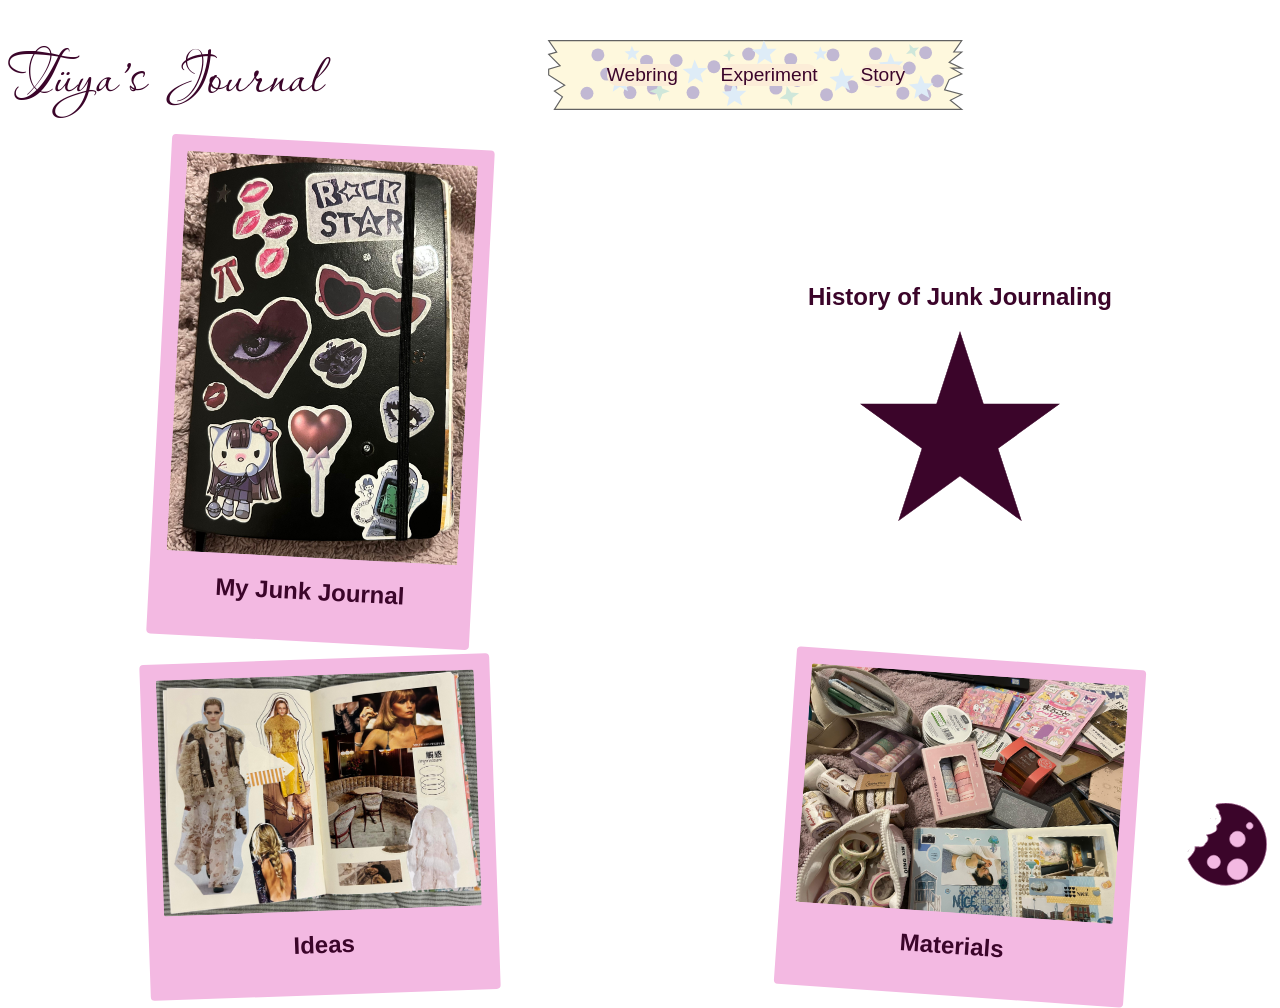
<file: index.html>
<!doctype html>
<html lang="en">
  <head>
    <meta charset="UTF-8" />
    <meta name="viewport" content="width=device-width, initial-scale=1.0" />
    <meta name="author" content="[jouw naam]" />
    <meta name="color-scheme" content="dark light" />

    <title>[Digital Garden of Tuya]</title>
    <link rel="stylesheet" href="./assets/style/normal.css" />
    <!-- Importeer het webring component, voeg jouw eigen domein toe in data-page -->
    <script
      data-page="[https://voorbeeld.nl]"
      src="https://digitaaltuintje.nl/webring.js"
      defer
    ></script>
    <script defer src="journal.js"></script>
  </head>
  <body>
    <a href="#main">direct to content</a>

    <header>
      <h1><a href="index.html">Tüya's Journal</a></h1>
      <nav>
        <a href="https://digitaaltuintje.nl/" target="_blank" rel="noopener noreferrer">Webring</a>
        <a href="./assets/experiment/letithappen/letithappen.html"
          target="_blank" rel="noopener noreferrer">Experiment</a
        >
        <a href="/story.html">Story</a>
      </nav>
    </header>

    <main id="main">
      <a href="journal.html"
        ><span class="visually-hidden">link for my junk journal page</span>
        <article>
          <img src="/picsweb/journal.jpeg" alt="A photo of my junk journal" />
          <h2>My Junk Journal</h2>
        </article>
      </a>

      <a href="ideas.html"
        ><span class="visually-hidden"
          >link for the ideas page</span
        >
        <article>
          <img src="/picsweb/ideas.jpeg" alt="A photo of the ideas that you can use in junk journaling " />
          <h2>Ideas</h2>
        </article>
      </a>

      <a href="materials.html"
        ><span class="visually-hidden">a link for the materials</span>
        <article>
          <img src="/picsweb/materials.jpeg" alt="a photo of the materials that you can use" />
          <h2>Materials</h2>
        </article>
      </a>

      <a href="history.html"
        ><span class="visually-hidden">a link for the history of junk journaling</span>
        <article>
          <h2>History of Junk Journaling</h2>
          <svg xmlns="http://www.w3.org/2000/svg" viewBox="0 0 432.22 411.06">
            <polygon
              points="216.11 313.4 83.5 409.75 134.15 253.86 1.54 157.51 165.45 157.51 216.11 1.62 266.76 157.51 430.68 157.51 298.07 253.86 348.72 409.75 216.11 313.4"
            />
            <path
              d="M216.11,3.24l50.07,154.08.22.69h162.74l-131.07,95.23-.59.43.22.69,50.07,154.08-131.07-95.23-.59-.43-.59.43-131.07,95.23,50.07-154.08.22-.69-.59-.43L3.08,158.01h162.74l.22-.69L216.11,3.24h0ZM216.11,0l-51.02,157.01H0l133.56,97.04-51.02,157.01,133.56-97.04,133.56,97.04-51.02-157.01,133.56-97.04h-165.09L216.11,0h0Z"
            />
          </svg></article
      ></a>

      <button>
        <picture>
          <source
            srcset="/picsweb/cookie-dark.svg"
            media="(prefers-color-scheme: dark)"
          />
          <img src="/picsweb/cookie-light.svg" alt="Cookies" />
        </picture>
      </button>

      <dialog>
        <form method="dialog">
          <h2>Cookies?</h2>
          <button class="close" aria-label="close">X</button>
          <p>
            <ul>
              <li> <strong> Infrastructure & Hosting:</strong> This website is hosted on GitHub Pages.</li>
              <li> <strong> IP Address Logging: </strong>To maintain server security and defend against
            malicious activity (such as DDoS attacks), GitHub temporarily
            records your IP address in standard system logs when you visit this
            site. </li>
            <li> <strong> Essential Cookies: </strong> Only technically mandatory cookies, managed
            directly by GitHub, are used to ensure the secure and stable
            operation of the hosting infrastructure.</li> 
            <li> <strong>Tracking or Advertising: </strong>
            GitHub does not sell visitor data to build marketing profiles, nor
            do they track your behavior across other websites.</li>
          <li> <strong>Webring Navigation: </strong> This site participates in a webring connecting independent websites. We do not track your outbound clicks or collect any personal data through the webring links. Please note that because each site in the ring is independently owned, they operate under their own distinct privacy and cookie policies once you leave this page.</li>
          </ul> 
          <p>For more information, you can review the <a href="https://docs.github.com/en/site-policy/privacy-policies/github-general-privacy-statement" target="_blank" rel="noopener noreferrer"> General Privacy Statement.</a></p>
          
        </p>

          <!-- This paragraph in the button is written by Gemini. -->

          <button value="reject">Reject</button>
          <button value="accept">Accept</button>
        </form>
      </dialog>
    </main>
  </body>
</html>
</file>
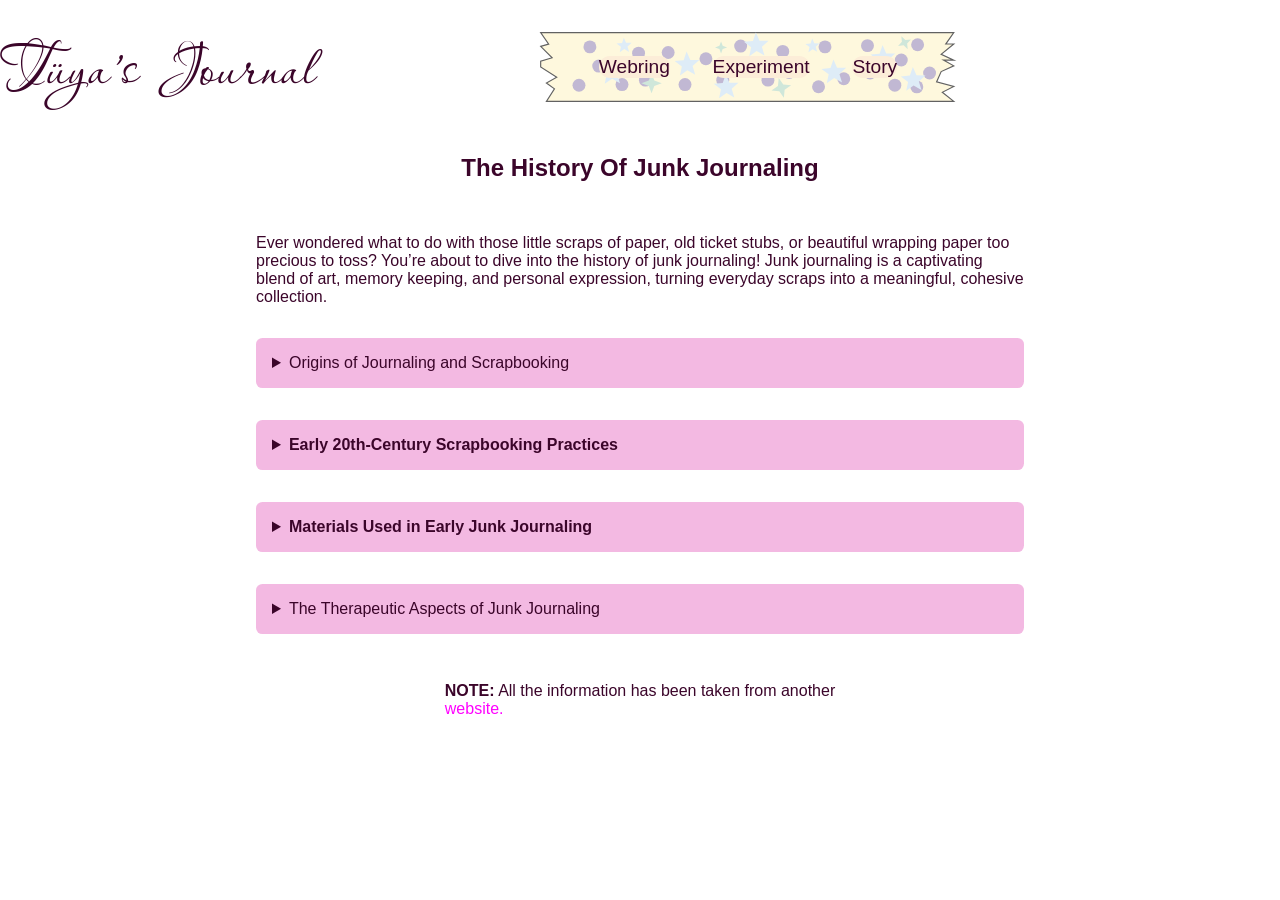
<file: history.html>
<!doctype html>
<html lang="en">
  <head>
    <meta charset="UTF-8" />
    <meta name="viewport" content="width=device-width, initial-scale=1.0" />
    <meta name="author" content="[jouw naam]" />
    <meta name="color-scheme" content="dark light" />

    <title>[Digital Garden of Tuya]</title>
    <link rel="stylesheet" href="./assets/style/normal.css" />
    <link rel="stylesheet" href="./assets/style/history.css" />

    <!-- Importeer het webring component, voeg jouw eigen domein toe in data-page -->
    <script
      data-page="[https://voorbeeld.nl]"
      src="https://digitaaltuintje.nl/webring.js"
      defer
    ></script>
    <script defer src="journal.js"></script>
  </head>
  <body>
    <a href="#main">direct to content</a>
    <header>
      <h1><a href="index.html">Tüya's Journal</a></h1>
      <nav>
        <a
          href="https://digitaaltuintje.nl/"
          target="_blank"
          rel="noopener noreferrer"
          >Webring</a
        >
        <a
          href="./assets/experiment/letithappen/letithappen.html"
          target="_blank"
          rel="noopener noreferrer"
          >Experiment</a
        >
        <a href="/story.html">Story</a>
      </nav>
    </header>

    <main id="main">
      <h2>The History Of Junk Journaling</h2>
      <p>
        Ever wondered what to do with those little scraps of paper, old ticket
        stubs, or beautiful wrapping paper too precious to toss? You’re about to
        dive into the history of junk journaling! Junk journaling is a
        captivating blend of art, memory keeping, and personal expression,
        turning everyday scraps into a meaningful, cohesive collection.
      </p>

      <details name="faq">
        <summary>Origins of Journaling and Scrapbooking</summary>
        <p>
          Junk journaling didn’t just appear out of nowhere. Its roots can be
          traced back to the early days of journaling and scrapbooking, where
          people sought to capture memories, thoughts, and artistic expressions
          in a tangible form.
        </p>
      </details>

      <details name="faq">
        <summary>
          <strong>Early 20th-Century Scrapbooking Practices</strong>
        </summary>

        <p>
          In the early 1900s, scrapbooking was already a popular pastime.
          Families used scrapbooks to document their lives, keeping a record of
          important events and everyday moments alike. These scrapbooks often
          included:
        </p>

        <ul>
          <li>
            <strong> Photographs: </strong>Capturing family portraits and
            significant occasions.
          </li>
          <li>
            <strong> Letters and Cards: </strong>Preserving written
            correspondence and greeting cards.
          </li>
          <li>
            <strong> Ephemera:</strong> Including ticket stubs, programs, and
            other paper items.
          </li>
        </ul>
      </details>

      <details name="faq">
        <summary>
          <strong> Materials Used in Early Junk Journaling</strong>
        </summary>
        <p>
          Back in the day, junk journals were crafted using whatever materials
          were at hand. These early creations had a unique charm, blending
          practicality with creativity. Common items included:
        </p>
        <ul>
          <li>
            <strong>Old envelopes:</strong> Perfect for pockets and decorations.
          </li>
          <li>
            <strong>Scrap paper:</strong> From letters, advertisements, and
            packaging.
          </li>
          <li>
            <strong>Buttons and fabric scraps:</strong> Adding texture and color
            to pages.
          </li>
        </ul>
      </details>
      <details name="faq">
        <summary>The Therapeutic Aspects of Junk Journaling</summary>
        <p>
          Creating junk journals can serve as a form of art therapy, helping
          individuals process emotions and reduce stress. The act of crafting
          provides a meditative, calming experience, allowing journalers to
          focus their minds and express themselves creatively.
        </p>
        <ul>
          <li>
            <strong> Emotional Expression:</strong> Journaling helps people
            articulate feelings they might find difficult to express otherwise.
          </li>
          <li>
            <strong> Stress Relief: </strong>The repetitive, hands-on nature of
            crafting can be incredibly soothing, offering a break from daily
            stressors.
          </li>
        </ul>
      </details>
      <p>
        <strong>NOTE:</strong>
        All the information has been taken from another
        <a
          href="https://craftandcherish.com/history-of-junk-journaling/"
          target="_blank"
          rel="noopener noreferrer"
          >website.</a
        >
      </p>
    </main>
  </body>
</html>
</file>
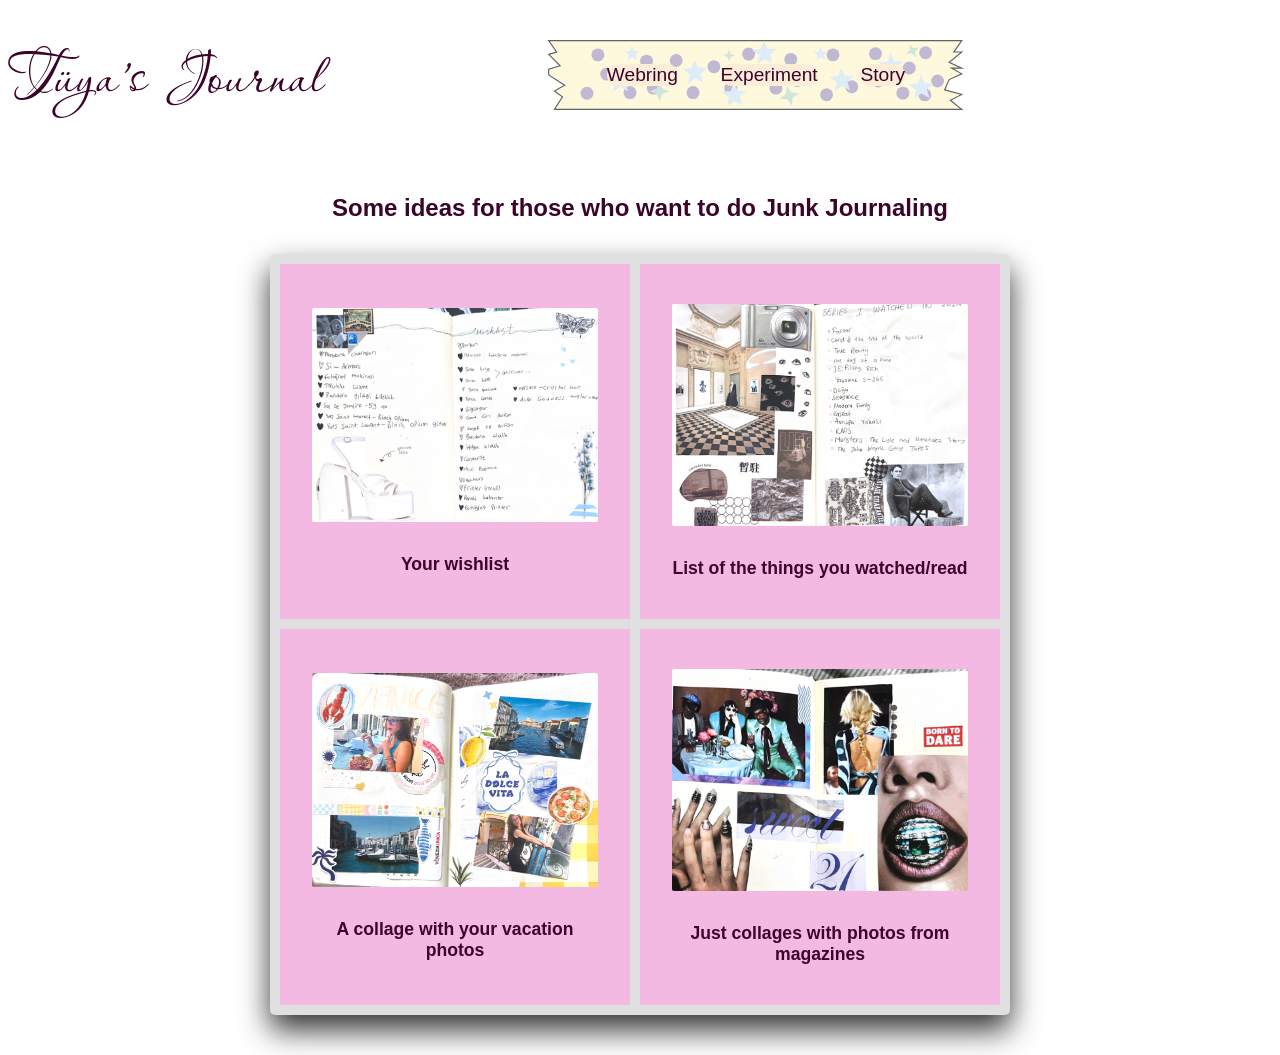
<file: ideas.html>
<!doctype html>
<html lang="en">
  <head>
    <meta charset="UTF-8" />
    <meta name="viewport" content="width=device-width, initial-scale=1.0" />
    <meta name="author" content="[jouw naam]" />
    <meta name="color-scheme" content="dark light" />

    <title>[Digital Garden of Tuya]</title>
    <link rel="stylesheet" href="./assets/style/normal.css" />
    <link rel="stylesheet" href="./assets/style/ideas.css" />
    <!-- Importeer het webring component, voeg jouw eigen domein toe in data-page -->
    <script
      data-page="[https://voorbeeld.nl]"
      src="https://digitaaltuintje.nl/webring.js"
      defer
    ></script>
    <script defer src="journal.js"></script>
  </head>
  <body>
    <a href="#main">direct to content</a>
    <header>
      <h1><a href="index.html">Tüya's Journal</a></h1>
      <nav>
        <a
          href="https://digitaaltuintje.nl/"
          target="_blank"
          rel="noopener noreferrer"
          >Webring</a
        >
        <a
          href="./assets/experiment/letithappen/letithappen.html"
          target="_blank"
          rel="noopener noreferrer"
          >Experiment</a
        >
        <a href="/story.html">Story</a>
      </nav>
    </header>

    <main id="main">
      <h2>Some ideas for those who want to do Junk Journaling</h2>
      <ul>
        <li>
          <img
            src="./picsweb/ideas1.png"
            alt="A list of the things you wish to get"
          />
          Your wishlist
        </li>
        <li>
          <img src="./picsweb/ideas3.png" alt=" " />
          List of the things you watched/read
        </li>
        <li>
          <img src="./picsweb/ideas4.png" alt=" " />
          A collage with your vacation photos
        </li>
        <li>
          <img src="./picsweb/ideas5.png" alt=" " />
          Just collages with photos from magazines
        </li>
      </ul>
    </main>
  </body>
</html>
</file>
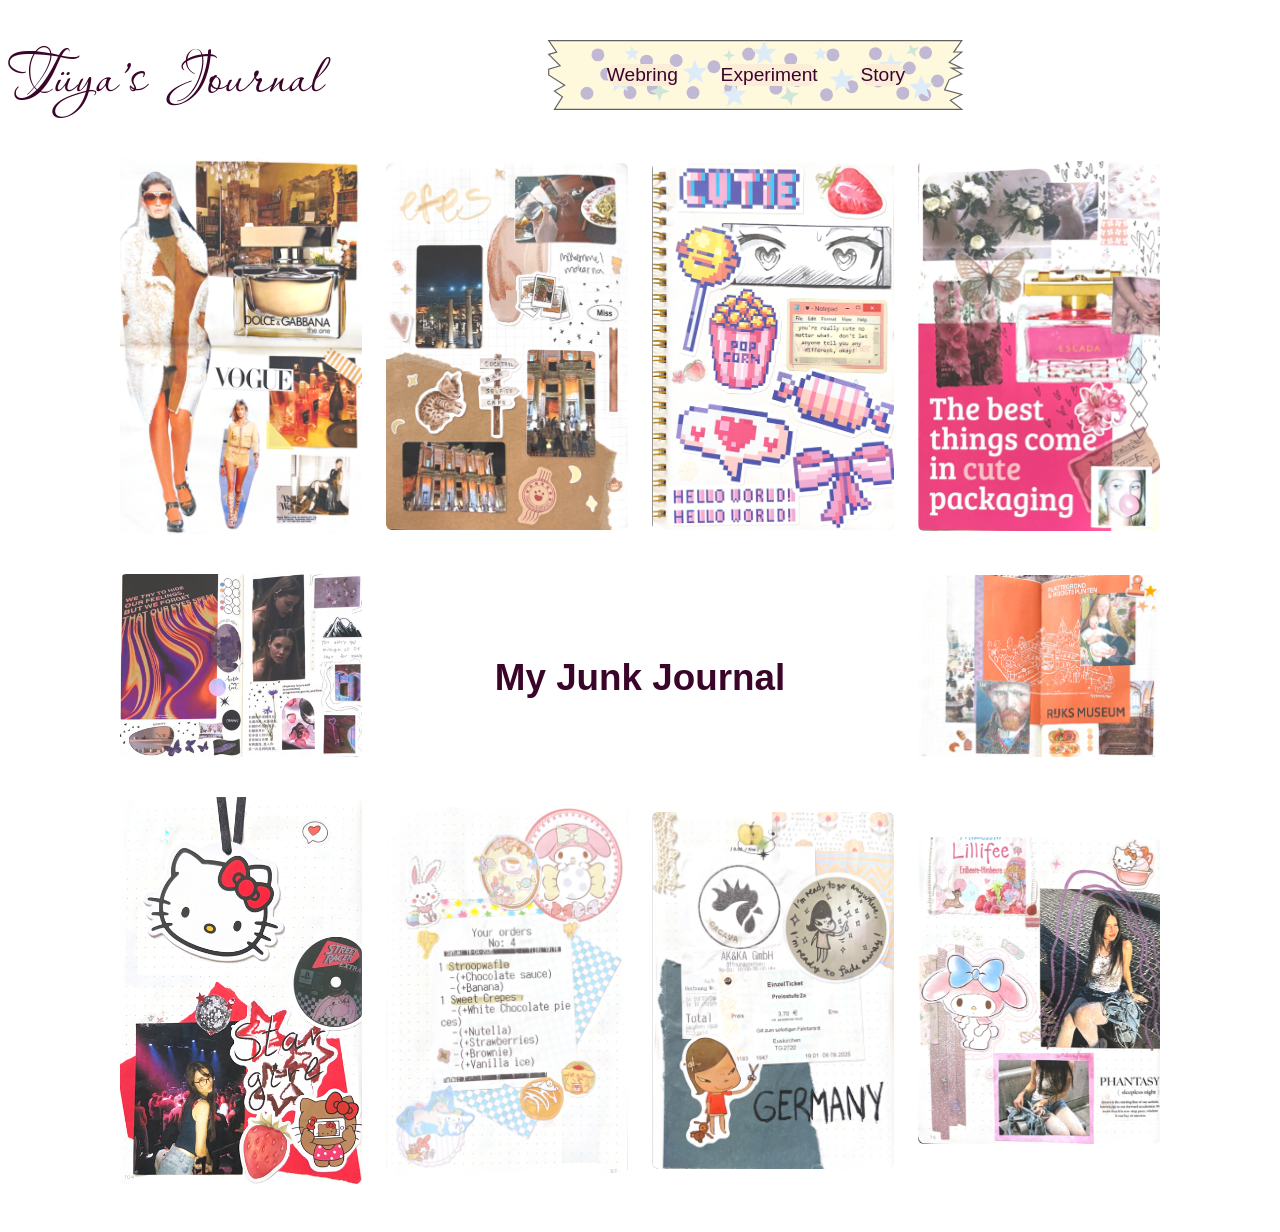
<file: journal.html>
<!doctype html>
<html lang="en">
  <head>
    <meta charset="UTF-8" />
    <meta name="viewport" content="width=device-width, initial-scale=1.0" />
    <meta name="author" content="[jouw naam]" />
    <meta name="color-scheme" content="dark light" />

    <title>[Digital Garden of Tuya]</title>
    <link rel="stylesheet" href="./assets/style/normal.css" />
    <link rel="stylesheet" href="./assets/style/journal.css" />
    <!-- Importeer het webring component, voeg jouw eigen domein toe in data-page -->
    <script
      data-page="[https://voorbeeld.nl]"
      src="https://digitaaltuintje.nl/webring.js"
      defer
    ></script>
    <script defer src="journal.js"></script>
  </head>
  <body>
    <a href="#main">direct to content</a>
    <header>
      <h1><a href="index.html">Tüya's Journal</a></h1>
      <nav>
        <a
          href="https://digitaaltuintje.nl/"
          target="_blank"
          rel="noopener noreferrer"
          >Webring</a
        >
        <a
          href="./assets/experiment/letithappen/letithappen.html"
          target="_blank"
          rel="noopener noreferrer"
          >Experiment</a
        >
        <a href="/story.html">Story</a>
      </nav>
    </header>

    <main id="main">
      <h2>My Junk Journal</h2>

      <img src="./picsweb/journal5.png" alt=" " />
      <img src="./picsweb/journal2.png" alt=" " />
      <img src="./picsweb/journal3.png" alt=" " />
      <img src="./picsweb/journal4.png" alt=" " />
      <img src="./picsweb/journal6.png" alt=" " />
      <img src="./picsweb/journal7.png" alt=" " />
      <img src="./picsweb/journal11.png" alt=" " />
      <img src="./picsweb/journal8.png" alt=" " />
      <img src="./picsweb/journal9.png" alt=" " />
      <img src="./picsweb/journal10.png" alt=" " />
    </main>
  </body>
</html>
</file>
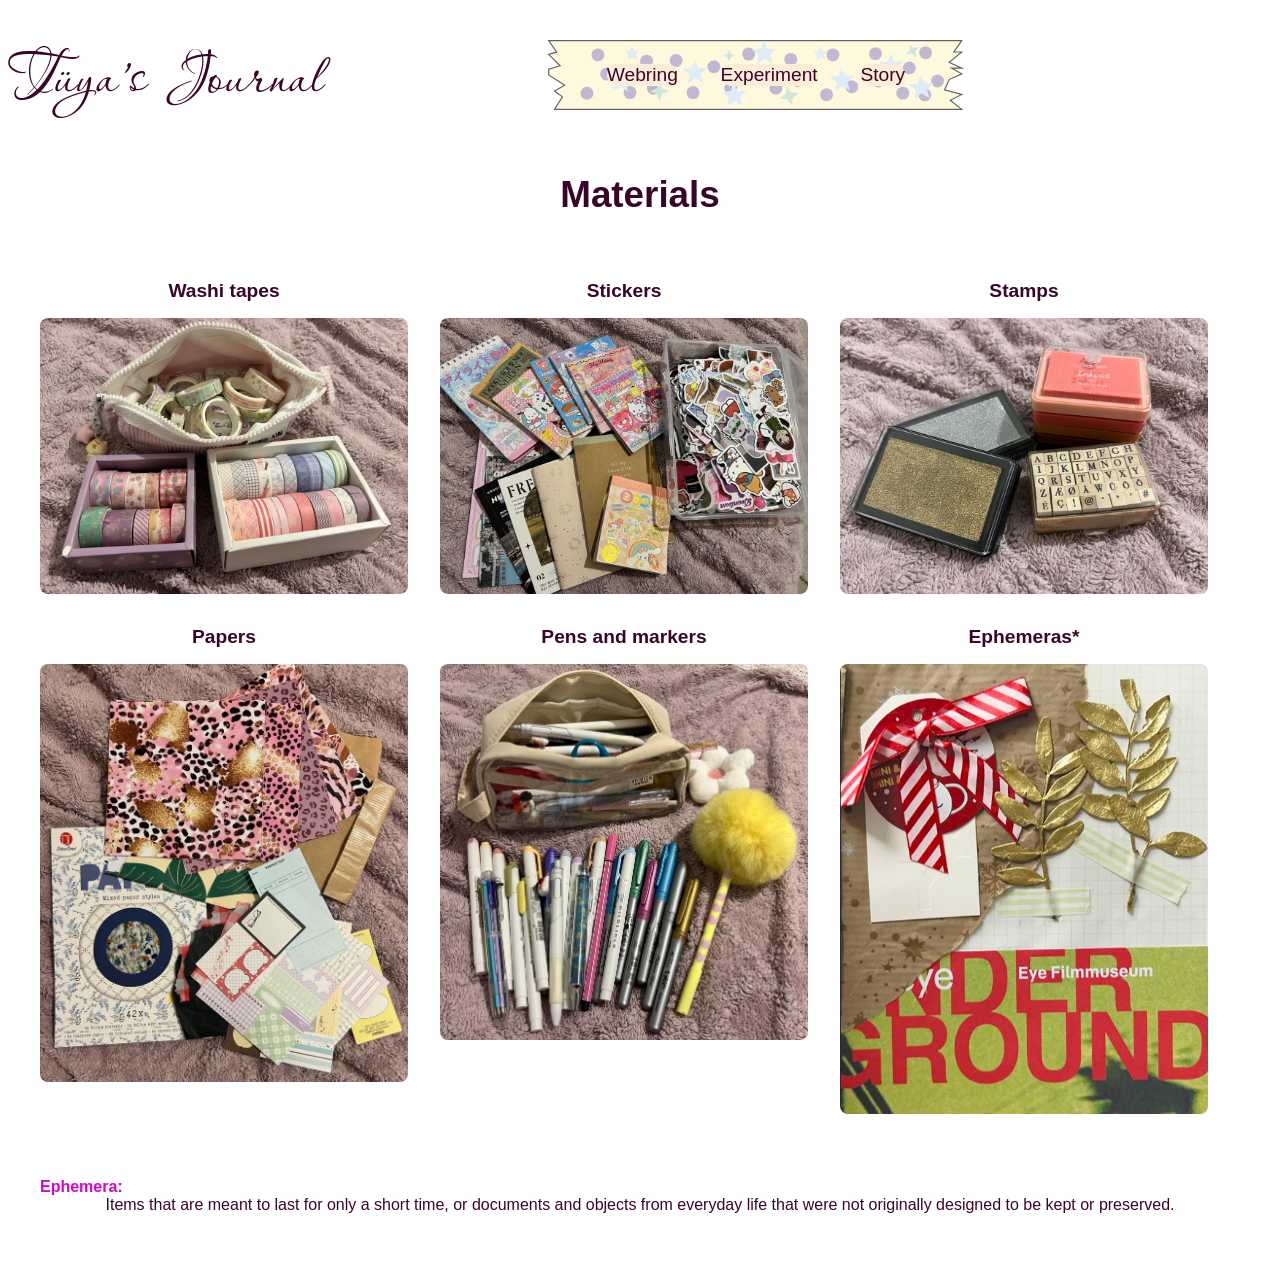
<file: materials.html>
<!doctype html>
<html lang="en">
  <head>
    <meta charset="UTF-8" />
    <meta name="viewport" content="width=device-width, initial-scale=1.0" />
    <meta name="author" content="[jouw naam]" />
    <meta name="color-scheme" content="dark light" />

    <title>[Digital Garden of Tuya]</title>
    <link rel="stylesheet" href="./assets/style/normal.css" />
    <link rel="stylesheet" href="./assets/style/materials.css" />
    <!-- Importeer het webring component, voeg jouw eigen domein toe in data-page -->
    <script
      data-page="[https://voorbeeld.nl]"
      src="https://digitaaltuintje.nl/webring.js"
      defer
    ></script>
    <script defer src="journal.js"></script>
  </head>
  <body>
    <a href="#main">direct to content</a>
    <header>
      <h1><a href="index.html">Tüya's Journal</a></h1>
      <nav>
        <a href="https://digitaaltuintje.nl/" target="_blank" rel="noopener noreferrer">Webring</a>
        <a href="./assets/experiment/letithappen/letithappen.html"
          target="_blank" rel="noopener noreferrer">Experiment</a
        >
        <a href="/story.html">Story</a>
      </nav>
    </header>

    <main id="main">
      <h2>Materials</h2>
      <ul>
        <li>
          Washi tapes
          <img src="./picsweb/washitapes.jpeg" alt="A pencil case full of washi tapes, with more in little boxes." />
        </li>
        <li>
          Stickers
          <img src="./picsweb/stickers.jpeg"  alt="A box full of stickers , with sticker books" />
        </li>
        <li>
          Stamps
          <img src="./picsweb/stamps.jpeg" alt="An alphabet stamp set with colorful ink pads."/>
        </li>
        <li>
          Papers
          <img src="./picsweb/papers.jpeg" alt="Various patterned papers and cutouts."/>
        </li>
        <li>
          Pens and markers
          <img src="./picsweb/pens.jpeg" alt="A pencil case with colorful pens and markers."/>
        </li>
        <li>Ephemeras*
          <img src="./picsweb/ephemera.png" alt="Decorative ephemera like ribbons, gold leaves, and tickets."> 
        </li>
      </ul>

      <p>
          <a
            href="https://en.wikipedia.org/wiki/Ephemera"
            target="_blank"
            rel="noopener noreferrer"
          ><strong
          >Ephemera:</a
        ></strong>
        Items that are meant to last for only a short time, or documents and
        objects from everyday life that were not originally designed to be kept
        or preserved.
      </p>
    </main>
  </body>
</html>
</file>
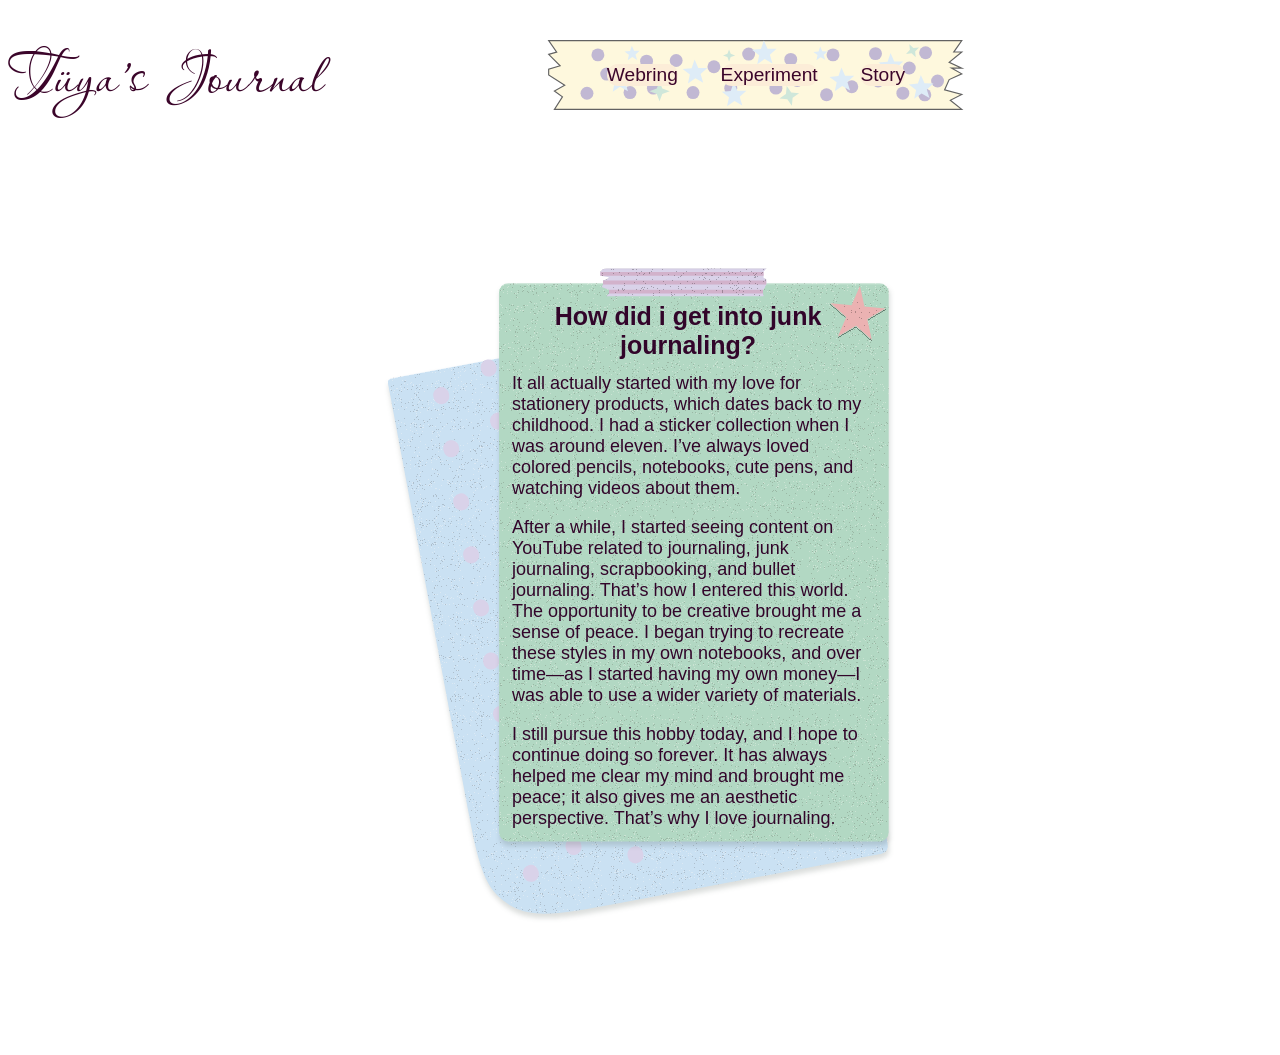
<file: story.html>
<!doctype html>
<html lang="en">
  <head>
    <meta charset="UTF-8" />
    <meta name="viewport" content="width=device-width, initial-scale=1.0" />
    <meta name="author" content="[jouw naam]" />
    <meta name="color-scheme" content="dark light" />

    <title>[Digital Garden of Tuya]</title>
    <link rel="stylesheet" href="./assets/style/normal.css" />
    <link rel="stylesheet" href="./assets/style/story.css" />
    <!-- Importeer het webring component, voeg jouw eigen domein toe in data-page -->
    <script
      data-page="[https://voorbeeld.nl]"
      src="https://digitaaltuintje.nl/webring.js"
      defer
    ></script>
    <script defer src="journal.js"></script>
  </head>
  <body>
    <a href="#main">direct to content</a>
    <header>
      <h1><a href="index.html">Tüya's Journal</a></h1>
      <nav>
        <a
          href="https://digitaaltuintje.nl/"
          target="_blank"
          rel="noopener noreferrer"
          >Webring</a
        >
        <a
          href="./assets/experiment/letithappen/letithappen.html"
          target="_blank"
          rel="noopener noreferrer"
          >Experiment</a
        >
        <a href="/story.html">Story</a>
      </nav>
    </header>

    <main id="main">
      <article>
        <h2>How did i get into junk journaling?</h2>
        <p>
          It all actually started with my love for stationery products, which
          dates back to my childhood. I had a sticker collection when I was
          around eleven. I’ve always loved colored pencils, notebooks, cute
          pens, and watching videos about them.
        </p>

        <p>
          After a while, I started seeing content on YouTube related to
          journaling, junk journaling, scrapbooking, and bullet journaling.
          That’s how I entered this world. The opportunity to be creative
          brought me a sense of peace. I began trying to recreate these styles
          in my own notebooks, and over time—as I started having my own money—I
          was able to use a wider variety of materials.
        </p>
        <p>
          I still pursue this hobby today, and I hope to continue doing so
          forever. It has always helped me clear my mind and brought me peace;
          it also gives me an aesthetic perspective. That’s why I love
          journaling.
        </p>
      </article>
    </main>
  </body>
</html>
</file>
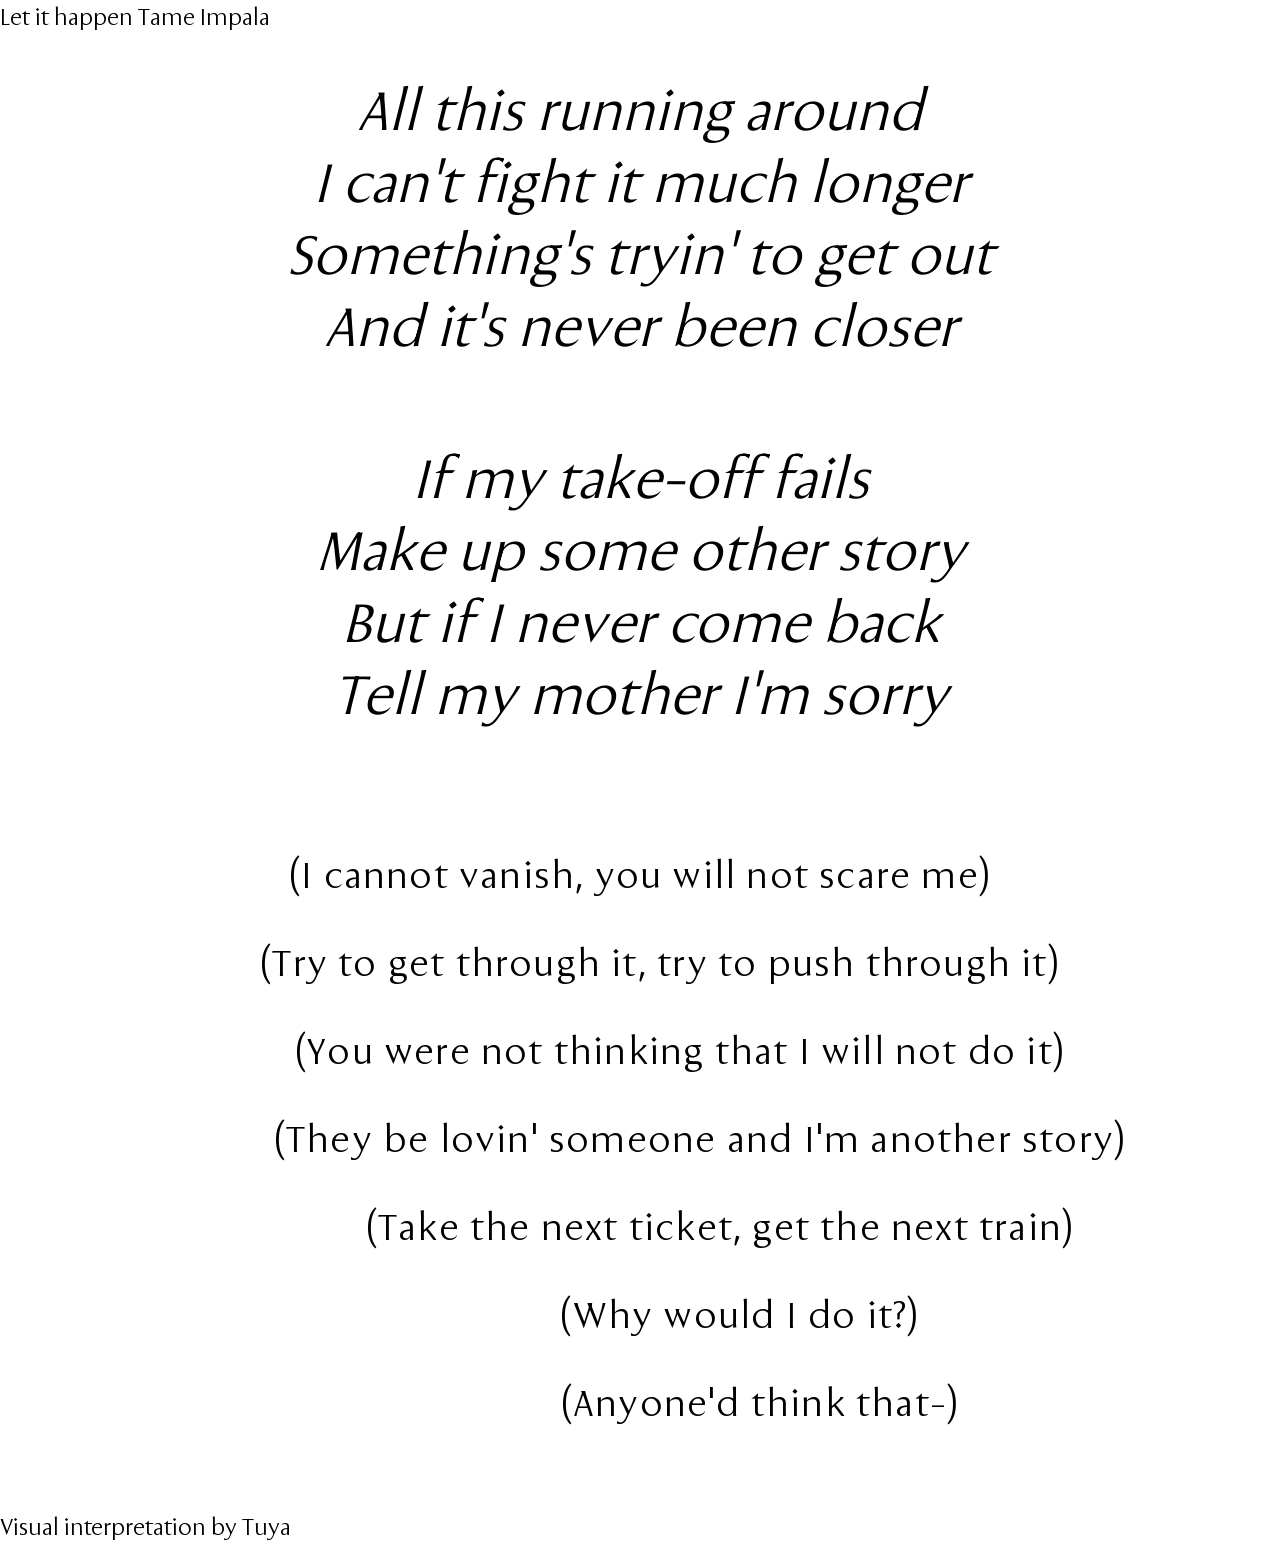
<file: assets/experiment/letithappen/letithappen.html>
<!DOCTYPE html>
<html lang="en">
  <head>
    <meta charset="UTF-8">
    <meta name="viewport" content="width=device-width, initial-scale=1.0">
    <meta http-equiv="X-UA-Compatible" content="ie=edge">
    <title>Let it happen</title>
    <link rel="stylesheet" href="letithappen.css">
    <meta name="copyright" content="Design by …">
    <meta name="description" content="…">
    <meta name="keywords" content="…">  
  </head>
  <body> 
    <header>
Let it happen
Tame Impala
    </header>

   
    <main>


 <section class="verse-one">
    <p><em>All t<span>hi</span>s ru<span>nn</span>ing ar<span>ou</span>nd</em></p>
    <p><em>I can't fight it much lon<span>ger</span></em></p>
    <p><em><span>So</span>mething's <span>tr</span>yin' to <span>ge</span>t out</em></p>
    <p><em>And it's ne<span>ver</span> been cl<span>os</span>er</em></p>
  </section>

  <section class="verse-two">
    <p><em><span>If my take</span>-off fails</em></p>
    <p><em>Make up some <span>oth</span>er st<span>ory</span></em></p>
    <p><em>But <span>if</span> I <span>ne</span>ver come <span>ba</span>ck</em></p>
    <p><em>Tell my <span>mother</span> I'm <span>so</span>rry</em></p>
  </section>

  <section class="bridge">
    <p><em>(I cannot vanish, you will not scare me)</em></p>
    <p><em>(Try to get through it, try to push through it)</em></p>
    <p><em>(You were not thinking that I will not do it)</em></p>
    <p><em>(They be lovin' someone and I'm another story)</em></p>
    <p><em>(Take the next ticket, get the next train)</em></p>
    <p><em>(Why would I do it?)</em></p>
    <p><em>(Anyone'd think that-)</em></p>
  </section>


    </main>
    <footer>
Visual interpretation by Tuya
    </footer>
    <script src="letithappen.js"></script>
  </body>
</file>
<file: assets/style/normal.css>
/* HIER KOMT JOUW CSS */
:root {
  --background-nav: url("../../picsweb/tape-light.svg");
}

@font-face {
  font-family: "h1font";
  src: url(../type/PassionsConflict-Regular.ttf);
  font-weight: normal;
  font-style: normal;
}

html {
  /* Light and dark background */
  color-scheme: light dark;

  --color: light-dark(#3b052a, rgb(243, 185, 226));
  --background: light-dark(
    url("../../picsweb/light-background.png"),
    url("../../picsweb/dark-background.png")
  );
  --background-nav: (url("../../picsweb/tape-light.svg"));
  --background-card: light-dark(rgb(243, 185, 226), #3b052a);

  /* Colors for buttons */
  --link-accent-bg: light-dark(#3b052a, rgb(243, 185, 226));
  --link-accent-color: light-dark (rgb(243, 185, 226), #3b052a);
  --link-hover-bg: light-dark(#3b052a, rgb(243, 185, 226));
  --link-hover-color: light-dark (#f3b9e2, #3b052a);
  --link-hover-nav: light-dark (rgb(243, 185, 226), #3b052a);

  --link-nav-color: light-dark(#3b052a, #fae6f4);

  /* colors for svg */
  --svg: light-dark(#3b052a, rgb(243, 185, 226));

  /* color for cookies */
  --cookie-bg: (url("../../picsweb/cookie-light.svg"));
  --cookies-open-bg: light-dark(rgba(255, 255, 255, 0.941), rgb(215, 213, 213));
  --cookies-open-color: light-dark(rgb(243, 185, 226), #3b052a);
  /* color for nav */
  --nav-a: light-dark(#fcedd8, #875b8c);
}
html {
  /* Colors for links */
  --link-hover-color: light-dark(rgb(243, 185, 226), #3b052a);
}

html {
  scroll-padding-top: 6em;

  @media (prefers-reduced-motion: no-preference) {
    scroll-behavior: smooth;
  }
}

body {
  font-family: Arial, Helvetica, sans-serif;

  background-image: var(--background);
  background-size: cover;
  background-position: center;
  background-repeat: no-repeat;
  min-height: 100vh;
  background-attachment: fixed;

  color: var(--color);

  overflow-x: hidden;
}

body > a:nth-of-type(1) {
  position: fixed;
  left: -9999em;

  z-index: 1;
  padding: 0.5em;
  margin: 0.5em;
  background-color: #00d2ff;
  color: mediumblue;
  outline-color: currentcolor;

  &:focus {
    left: 0;
  }
}

h1 {
  font-family: "h1font", sans-serif;
  font-size: 5em;
  font-weight: 300;
  margin: 0;
}

article {
  display: flex;
  flex-direction: column;
  justify-content: center;
  align-items: center;
  background-color: var(--background-card);
  border-radius: 4px;
  padding: 1em;
  transition: 1s;
  flex-grow: 1;
}

a:nth-of-type(1) {
  grid-area: journal;
}

a:nth-of-type(2) {
  grid-area: materials;
}

a:nth-of-type(3) {
  grid-area: ideas;
}

a:nth-of-type(4) {
  grid-area: history;
}

main > a:nth-of-type(1) article {
  transform: rotate(3deg);
}

main > a:nth-of-type(2) article {
  transform: rotate(-2deg);
}

main > a:nth-of-type(3) article {
  transform: rotate(4deg);
}

main > a:nth-of-type(-n + 3):hover article {
  transform: rotate(0deg) scale(1.02);
  z-index: 10;
  position: relative;
}

main > a:nth-of-type(-n + 3) article {
  width: 100%;
  box-sizing: border-box;
  transition: transform 0.3s ease-in-out;
  max-width: 350px;
  margin-left: auto;
  margin-right: auto;
}

main > a:nth-of-type(n + 4) article {
  background-color: transparent;
  max-width: 350px;
  box-shadow: none;
  border: none;
  padding: 0;
}

main > a:nth-of-type(n + 4) article svg {
  width: 200px;
  height: auto;
  margin: 0 auto;
  display: block;
}

main > a:nth-of-type(n + 4) {
  width: fit-content;
  justify-self: center;
  text-align: center;
}

main a {
  background-color: transparent;
  height: fit-content;
  text-decoration: none;
  width: fit-content;
  justify-self: center;
  display: block;
}

article img {
  width: 100%;
  object-fit: contain;
  max-height: 400px;
  height: auto;
  border-radius: 2px;
  display: block;
}

article:has(a:hover) {
  background: var(--link-hover-bg);
  color: var(--link-hover-color);
}

header h1 {
  font-family: "h1font", sans-serif;
  font-size: 5em;
  font-weight: 300;
  margin: 0;
  color: var(--color);
}

h2 {
  a:hover {
    background: var(--link-hover-bg);
    color: var(--link-hover-color);
  }
}

main {
  display: grid;
  gap: 1em;
  grid-template-columns: 1fr 1fr;
  align-items: center;

  grid-template-areas:
    "journal history"
    "materials ideas";
}

nav {
  display: flex;
  gap: 1em;
  width: 22em;
  max-width: 100%;
  margin: 2em 0 2em 0;
  justify-content: space-evenly;
  align-items: center;
  background-image: var(--background-nav);
  background-size: 100% 100%;
  background-position: center;
  background-repeat: no-repeat;
  padding: 1.5em 3em;

  @media (width<30em) {
    max-width: 70%;
  }

  svg {
    width: 100%;
    max-width: 100%;
    height: auto;
    display: block;
  }

  a {
    text-decoration: none;
    font-size: 1.2em;
    transition: all 0.2s ease-in-out;
    display: inline-block;
    background-color: var(--nav-a);
    color: var(--link-nav-color);
    border-radius: 7em;

    &:hover {
      color: #ff00ff;
      transform: translateY(-3px) rotate(-4deg);
      text-shadow:
        0px 0px 10px rgba(255, 0, 255, 0.8),
        2px 2px 4px rgba(0, 0, 0, 0.4);
    }
    &:active {
      transform: scale(0.85) rotate(-4deg);
      text-shadow: none;
    }
  }
}

@media (prefers-color-scheme: dark) {
  :root {
    --background-nav: url("../../picsweb/tape-dark.svg");
  }
}

header {
  display: flex;
  flex-direction: column;
  gap: 1.25em;
  align-items: center;

  @media (min-width: 48em) {
    flex-direction: row;
    align-items: center;
    justify-content: flex-start;
    gap: 13em;

    h1 {
      white-space: nowrap;
      flex-shrink: 0;
    }
  }
}

a {
  display: flex;
  flex-direction: column;
  text-decoration: none;
  color: var(--color);
  transition: 0.4s ease-in-out;
}

a:active {
  transform: scale(0.95);
}

a:hover article {
  background: var(--link-hover-bg);
  color: var(--link-hover-color);
}

article:has(a:hover) {
  background: var(--link-hover-bg);
}

svg {
  fill: var(--svg);
  max-width: 15rem;
  transition: 1s ease-in-out;
}

a:hover svg {
  transform: scale(1.1) rotate(10deg);
}

/* cookies */
dialog {
  width: 100%;
  max-width: 35rem;
  padding: 2rem;
}
main > button {
  position: fixed;
  right: 1em;
  bottom: 1em;
  z-index: 99;
  width: 6em;
  aspect-ratio: 1;
  border-radius: 10em;

  background-color: transparent;
  border: none;
  cursor: pointer;

  display: flex;
  justify-content: center;
  align-items: center;
}

main > button img {
  width: 80px;
  height: auto;
  display: block;
}

dialog form img {
  width: 120px;
  margin: 0 auto 20px;
  display: block;
  background-image: var(--cookie-bg);
  filter: drop-shadow(0px 4px 8px rgba(0, 0, 0, 0.2));

  transition: transform 0.3s ease;
}

dialog form img:hover {
  transform: scale(1.1) rotate(10deg);
}

@media (prefers-color-scheme: dark) {
  dialog form img {
    content: url("../../picsweb/cookie-dark.svg");
  }
}

dialog form .close {
  position: absolute;
  top: 0;
  right: 0;
  width: 3em;
  aspect-ratio: 1;

  background-color: transparent;
  color: var(--cookies-open-color);
  border: none;
  font-size: 1.2rem;
  cursor: pointer;
}

dialog form .close:hover,
dialog form .close:focus {
  background-color: rgba(0, 0, 0, 0.05);
  border-radius: 15em;
  transform: scale(1.1);
  transform: scale(1.1);
  transition: 0.2s ease-in-out;
}
main dialog {
  position: fixed;
  right: 1em;
  bottom: 1em;
  left: auto;
  width: auto;
  margin-left: auto;
  z-index: 9999;

  background-color: var(--cookies-open-bg);
  color: var(--cookies-open-color);
  border: 2px solid rgb(99, 99, 99);
  border-radius: 15px;
  padding: 20px;
  box-shadow: 0px 4px 12px rgba(0, 0, 0, 0.5);
  cursor: pointer;
}

dialog a {
  color: #ff80df;
  text-decoration: underline;
  font-weight: bold;
  display: inline;
}

dialog form button[value] {
  padding: 10px 20px;
  border-radius: 8px;
  font-weight: bold;
  cursor: pointer;
  border: none;
  margin-top: 15px;
  margin-right: 10px;
}

body:has(dialog[open]) {
  overflow: hidden;
}

dialog form button[value="accept"] {
  background-color: #ff80df;
  color: #1a1a1a;

  &:hover {
    transform: scale(1.1);
    transition: 0.2s ease-in-out;
  }

  &:active {
    transform: scale(0.9);
    transition: 0.2s ease-in-out;
  }
}

dialog form button[value="reject"] {
  background-color: #555555;
  color: white;

  &:hover {
    transform: scale(1.1);
    transition: 0.2s ease-in-out;
  }
  &:active {
    transform: scale(0.9);
    transition: 0.2s ease-in-out;
  }
}

@media (prefers-reduced-motion: no-preference) {
  @supports (transition: display 1s allow-discrete) {
    main dialog {
      transition:
        display 0.15s allow-discrete,
        overlay 0.15s allow-discrete,
        scale 0.15s;

      scale: 0;

      transform-origin: calc(100% - 3em) calc(100% - 3em);
    }

    main dialog[open] {
      transition: 0.3s;
      scale: 1;
    }

    @starting-style {
      main dialog[open] {
        scale: 0;
      }
    }
  }
}

/* toegankelijkheid*/

.visually-hidden {
  clip: rect(0 0 0 0);
  clip-path: inset(50%);
  height: 1px;
  overflow: hidden;
  position: absolute;
  white-space: nowrap;
  width: 1px;
}

:focus-visible {
  outline: 3px dashed #00d2ff;
  outline-offset: 5px;
  border-radius: 4px;
  box-shadow: 0 0 15px rgba(0, 210, 255, 0.6);
  transition:
    outline-offset 0.2s ease,
    box-shadow 0.2s ease;
}
</file>
<file: assets/style/history.css>
html {
  --details-bg: light-dark(rgb(243, 185, 226), #3b052a);
  --details-color: light-dark(#3b052a, rgb(243, 185, 226));
  --details-accent-bg: light-dark(lightpink, deeppink);
}

main {
  display: flex;
  flex-direction: column;
  gap: 1em;
  width: 100%;
  max-width: 50em;
  margin-inline: auto;
  padding-inline: 1em;
  box-sizing: border-box;
}

body {
  margin: 0;
}

h1 a {
  text-decoration: none;
  color: var(--color);
}

details:open {
  box-shadow: 0 0 1em 1em #ff00ff;
}
summary {
  background: var(--details-bg);
  color: var(--details-color);
}
summary:focus-visible {
  background: var(--details-accent-bg);
}
summary:hover {
  background: #ff00ff;
}

details {
  display: block;
  border-width: 0.1em;
  width: 100%;
  max-width: 100%;
  box-sizing: border-box;

  border-style: solid;
  border-color: var(--details-bg);
  border-radius: 0.5em;
  margin-bottom: 1em;
  border: none;

  transition:
    border-color 0.3s,
    background-color 0.3s;
}

details[open] {
  box-shadow: 0 0 0.5em 0.2em #ff00ff;
}
summary {
  padding-block: 1em;
  padding-inline: 1em;
  border-radius: 0.4em;
}

details[open]::details-content {
  padding-inline: 1em;
}

details[open] summary {
  border-bottom: 0.1em solid var(--details-color);
  border-radius: 0.4em 0.4em 0 0;
}

a {
  display: inline-block;
  transition: transform 0.3s ease-in-out;
  color: #ff00ff;
}
a:hover {
  transform: scale(1.04);
}
</file>
<file: assets/style/ideas.css>
html {
  --background-card: light-dark(rgb(243, 185, 226), #3b052a);
  --line-color: light-dark(#e0e0e0, #19121272);
  --border-thickness: 10px;
}

main {
  display: block;
  text-align: center;
  padding: 2rem 1rem;
}

main > h2 {
  position: static;
  writing-mode: horizontal-tb;
  transform: none;
  margin-bottom: 2rem;
  background: transparent;
  color: inherit;
}

main > ul {
  list-style: none;
  background-color: var(--background-card);
  margin: 0 auto;
  max-width: 24rem;

  padding: 0;

  border: var(--border-thickness) solid var(--line-color);
  box-shadow: 0 15px 30px rgba(0, 0, 0, 0.8);
  border-radius: 5px;

  display: grid;
  grid-template-columns: 1fr;
  gap: 0;
}

main > ul > li {
  display: flex;
  flex-direction: column;
  justify-content: center;
  gap: 2rem;
  align-items: center;
  text-align: center;
  color: var(--text-color);
  font-size: 1.1rem;
  font-weight: 600;

  padding: 2rem 1.5rem;

  border-bottom: var(--border-thickness) solid var(--line-color);
}

main > ul > li > img {
  display: block;
  width: 100%;
  height: auto;
  aspect-ratio: 4 / 3;
  object-fit: cover;
  border-radius: 2px;
}

@media (min-width: 48em) {
  main > ul {
    grid-template-columns: 1fr 1fr;
    max-width: 45rem;
    gap: 0;
    padding: 0;
  }

  main > ul > li {
    padding: 2.5rem 2rem;

    border-bottom: var(--border-thickness) solid var(--line-color);
  }

  main > ul > li:nth-child(odd) {
    border-right: var(--border-thickness) solid var(--line-color);
  }

  main > ul > li:nth-last-child(1),
  main > ul > li:nth-last-child(2) {
    border-bottom: none;
  }
}

a:hover {
  transform: scale(1.04);
}
</file>
<file: assets/style/journal.css>
main {
  column-count: 4;
  column-gap: 1.5rem;

  padding: 1rem;
  max-width: 65rem;
  margin: 0 auto;
}

main > img {
  width: 100%;
  height: auto;

  margin-bottom: 1.5rem;
  break-inside: avoid;
  border-radius: 0.375rem;
  display: block;

  position: relative;
  transition:
    transform 0.3s ease,
    box-shadow 0.3s ease;
}

main > img:hover {
  transform: scale(1.05);
  box-shadow: 0 15px 25px rgba(0, 0, 0, 0.5);
  z-index: 10;
}

main > img:nth-of-type(1) {
  grid-area: journal1;
}
main > img:nth-of-type(2) {
  grid-area: journal2;
}
main > img:nth-of-type(3) {
  grid-area: journal3;
}
main > img:nth-of-type(4) {
  grid-area: journal4;
}
main > img:nth-of-type(5) {
  grid-area: journal5;
}
main > img:nth-of-type(6) {
  grid-area: journal6;
}
main > img:nth-of-type(7) {
  grid-area: journal7;
}
main > img:nth-of-type(8) {
  grid-area: journal8;
}
main > img:nth-of-type(9) {
  grid-area: journal9;
}
main > img:nth-of-type(10) {
  grid-area: journal10;
}

@media (max-width: 55.99em) {
  main > h2 {
    position: fixed;
    top: 0;
    left: 0;
    height: 100vh;
    width: 3.5rem;
    writing-mode: vertical-lr;
    transform: rotate(180deg);
    display: flex;
    align-items: center;
    justify-content: center;
    font-size: 2.3rem;
    margin: 0;
    padding: 0;
    border-radius: 0;
    z-index: 100;
  }

  main {
    padding-left: 4.5rem;
    grid-template-columns: 1fr 1fr;
    grid-template-areas:
      "journal1 journal2"
      "journal3 journal4"
      "journal5 journal6"
      "journal7 journal8"
      "journal9 journal10";
  }
}

@media (min-width: 56em) {
  main {
    grid-template-columns: repeat(4, 1fr);
    grid-template-rows: repeat(3, auto);
    grid-template-areas:
      "journal1 journal2 journal3 journal4"
      "journal5 title    title    journal6"
      "journal7 journal8 journal9 journal10";
  }

  main > h2 {
    grid-area: title;
    position: static;
    writing-mode: horizontal-tb;
    transform: none;
    height: auto;
    width: auto;
    display: flex;
    align-items: center;
    justify-content: center;
    border-radius: 0.5rem;
    padding: 1rem;
    margin: 0;
    font-size: 2.3rem;
  }
}
a:hover {
  transform: scale(1.04);
}
</file>
<file: assets/style/materials.css>
main {
  display: grid;
  gap: 2rem;
  padding: 2rem;
  align-items: start;
}

h1 a {
  text-decoration: none;
  color: var(--color);
}
a:hover {
  transform: scale(1.04);
}

ul {
  list-style: none;
  padding: 0;
  margin: 0 auto;
  width: 100%;
  display: grid;
  gap: 2rem;
  justify-content: center;
}

li {
  display: flex;
  flex-direction: column;
  align-items: center;
  text-align: center;
  font-size: 1.2rem;
  font-weight: bold;
  width: 100%;
}

li img {
  max-width: 100%;
  height: auto;
  margin-top: 1rem;
  border-radius: 0.5rem;
  object-fit: cover;
}

p {
  text-align: center;
  margin-top: 2rem;
}

a {
  color: #d902d3;
  text-decoration: underline;
}

@media (max-width: 48em) {
  main {
    grid-template-columns: auto 1fr;
  }

  h2 {
    writing-mode: vertical-rl;
    transform: rotate(180deg);
    margin: 0;
    grid-column: 1;
    grid-row: 1 / -1;

    align-self: start;
    position: fixed;
    top: 13rem;
    left: 0;
    font-size: 2.3rem;
  }

  ul {
    grid-column: 2;
    grid-template-columns: 1fr;
  }

  p {
    grid-column: 2;
  }
}

@media (min-width: 48.0625em) {
  main {
    grid-template-columns: 1fr;
    max-width: 75rem;
    margin: 0 auto;
  }

  h2 {
    writing-mode: horizontal-tb;
    transform: none;
    font-size: 2.3rem;
    text-align: center;
    justify-self: center;
    width: 100%;
    grid-column: 1 / -1;
    margin: 0 0 2rem 0;
  }

  ul {
    grid-template-columns: repeat(3, 1fr);
  }

  p {
    grid-column: 1 / -1;
  }
}
</file>
<file: assets/style/story.css>
main {
  display: block;
  width: 100%;
  color: #32052a;
}
article {
  background-image: url("/picsweb/story-light.svg");
  background-size: 100% 100%;
  background-position: center;
  background-repeat: no-repeat;
  background-color: transparent;

  display: flex;
  flex-direction: column;
  justify-content: center;
  align-items: center;

  padding: 8em 2em 11em 8em;

  box-sizing: border-box;

  width: 100%;
  max-width: 32em;
  margin: 2em auto;

  overflow: hidden;
}

article h2 {
  margin-top: 0;
  margin-bottom: 0.5em;
  text-align: center;
  font-size: clamp(0.938rem, 0.71rem + 1.14vw, 1.563rem);
  /* min15px max25px */
}

article p {
  margin: 0;
  margin-bottom: 1em;
  font-size: clamp(0.644rem, 0.469rem + 0.87vw, 1.125rem);
  /* min10.3px max18px */
}

@media (prefers-color-scheme: dark) {
  .story-img {
    background-image: url("/picsweb/story-dark.svg");
  }
}

a:hover {
  transform: scale(1.04);
}
</file>
<file: assets/experiment/letithappen/letithappen.css>
/* MARK: fonts */
@font-face {
  font-family: "Seraphs";
  src: url("font/SeraphsVF.woff2") format("woff2"); /* Modern Browsers */
}

/* MARK: items */
body {
  font-family: "Seraphs";
  font-size: 25px;
  line-height: 1.5;
  margin: 0;
  font-weight: 100;
}

main {
  display: flex;
  flex-direction: column;
  align-items: center;
  gap: 80px;
  padding: 40px;
}

.verse-one,
.verse-two {
  max-width: 100%;
}

.verse-one span,
.verse-two span {
  font-variation-settings:
    "wght" 100,
    "SRFS" 0;
  transition: font-variation-settings 0.3s ease-in-out;
}

.verse-one p:hover span,
.verse-two p:hover span {
  font-variation-settings:
    "wght" 175,
    "SRFS" 0;
}

.verse-one p,
.verse-two p {
  margin: 0;
  font-size: 60px;
  line-height: 1.2;
  font-weight: 100;
  text-align: center;
}

.bridge {
  font-size: 40px;
  line-height: 1.2;
  letter-spacing: 0.03em;
  text-align: center;
}

.bridge p:nth-child(1) {
  margin-left: 0;
}

.bridge p:nth-child(2) {
  margin-left: 40px;
}

.bridge p:nth-child(3) {
  margin-left: 80px;
}

.bridge p:nth-child(4) {
  margin-left: 120px;
}

.bridge p:nth-child(5) {
  margin-left: 160px;
}

.bridge p:nth-child(6) {
  margin-left: 200px;
}

.bridge p:nth-child(7) {
  margin-left: 240px;
}

.bridge strong {
  font-size: 5rem;
}

.bridge p span {
  display: inline-block;
  transition: transform 0.3s ease;
}

.bridge p:hover span {
  animation: wave 0.8s ease-in-out infinite alternate;
  animation-delay: calc(var(--i) * 0.04s);
}

@keyframes wave {
  0% {
    transform: translateY(0);
  }
  100% {
    transform: translateY(-15px);
  }
}
</file>
